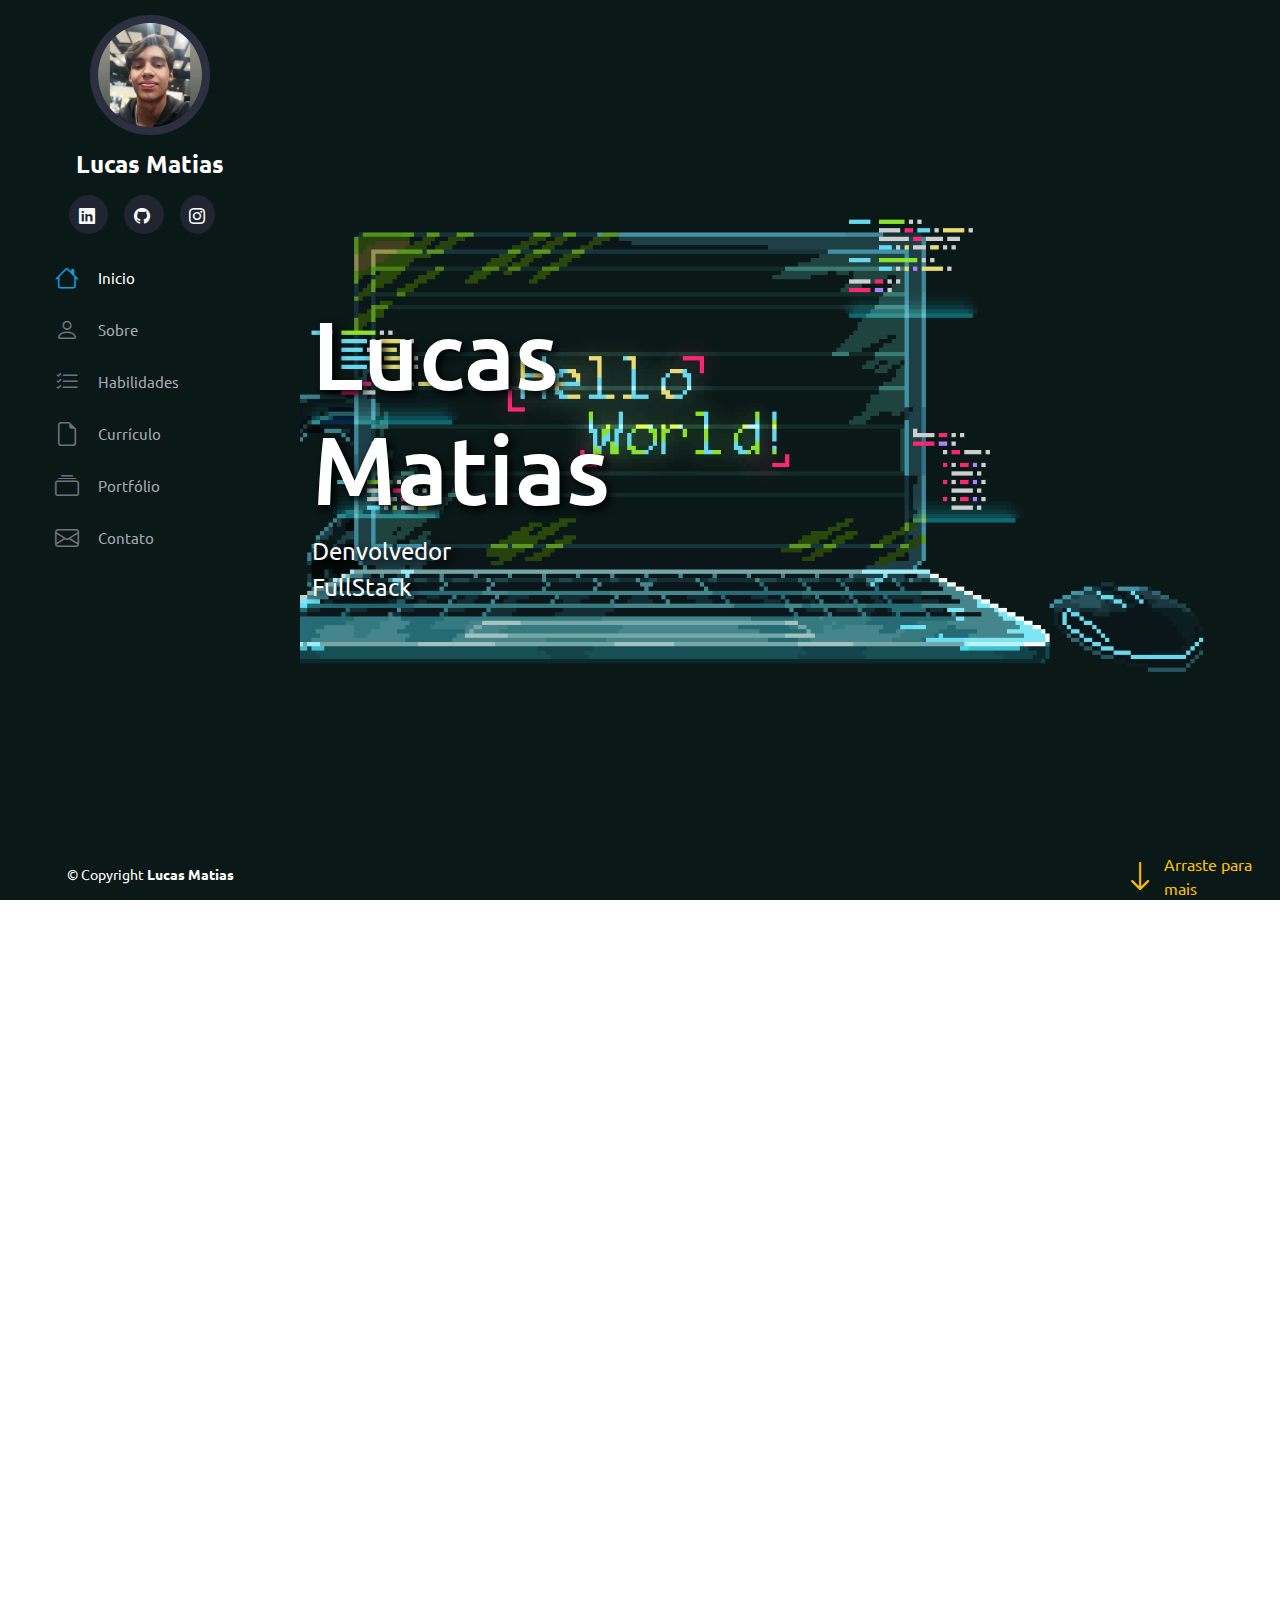
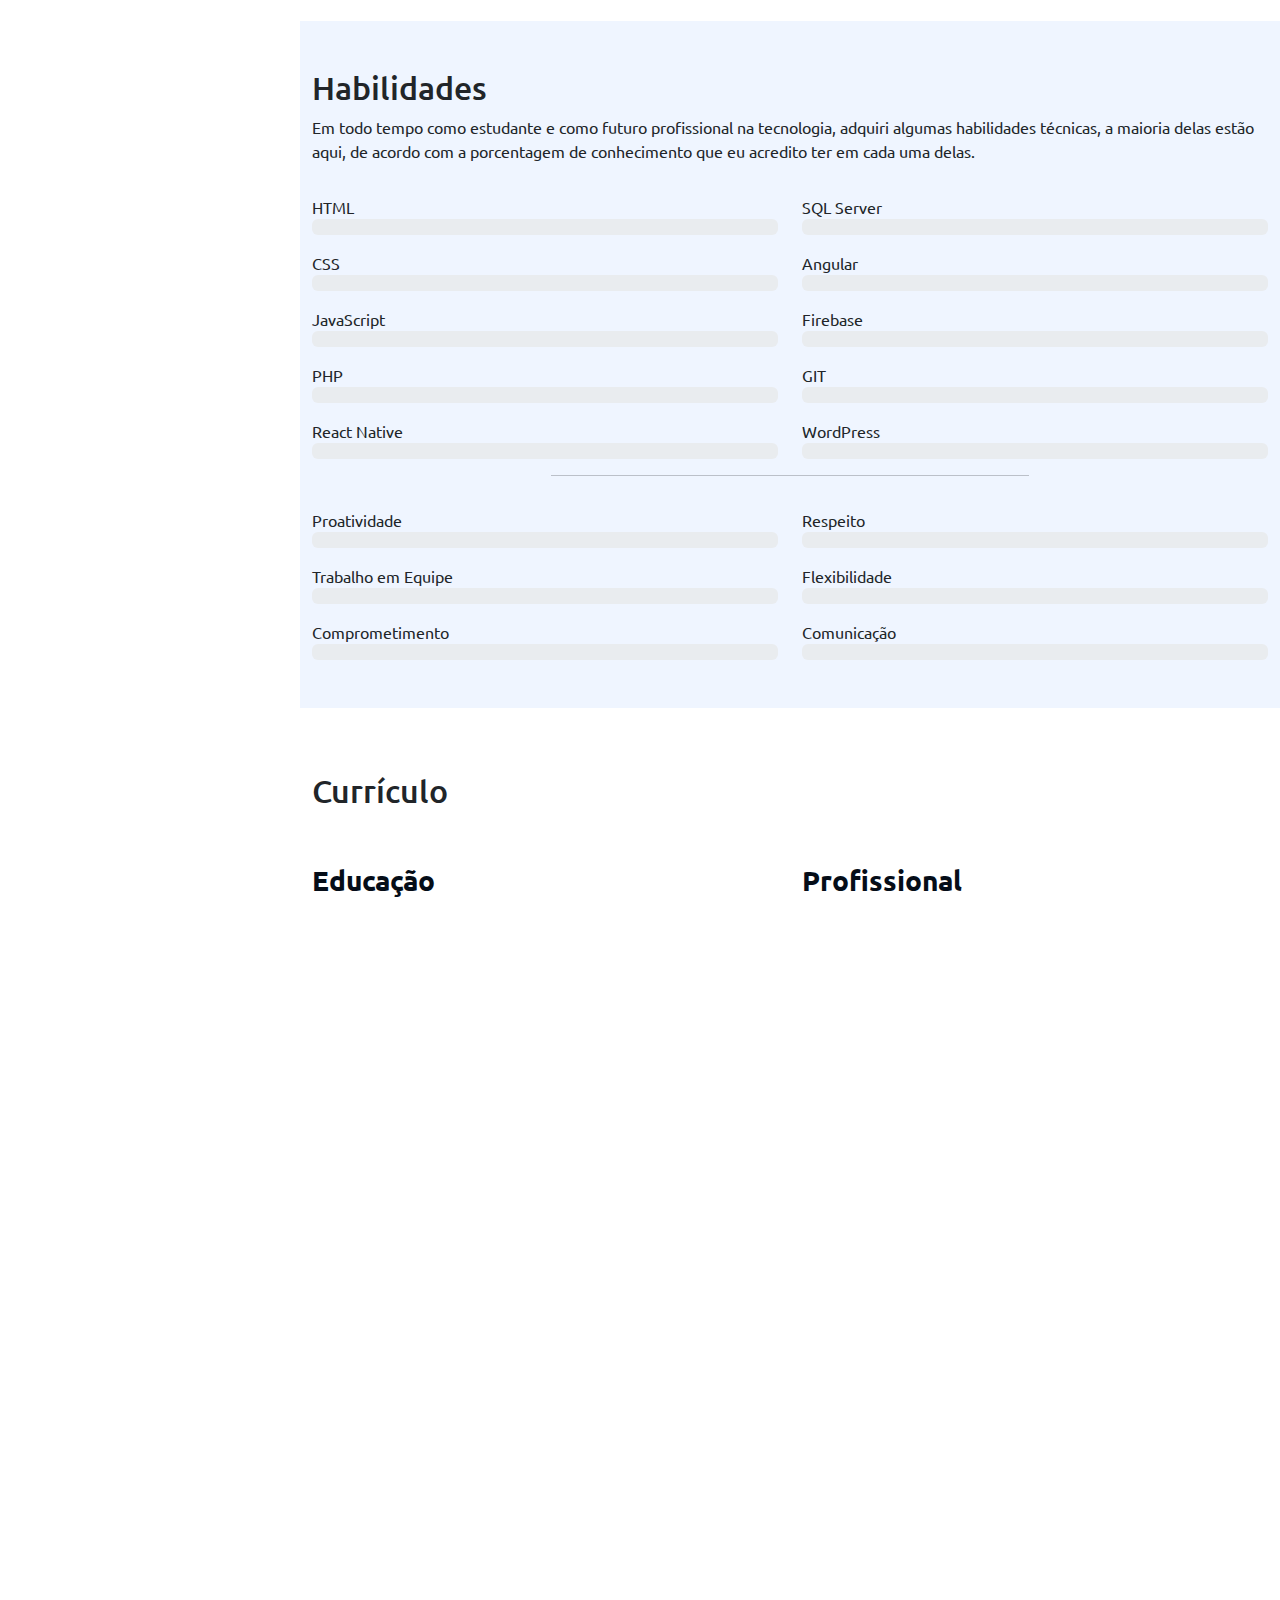
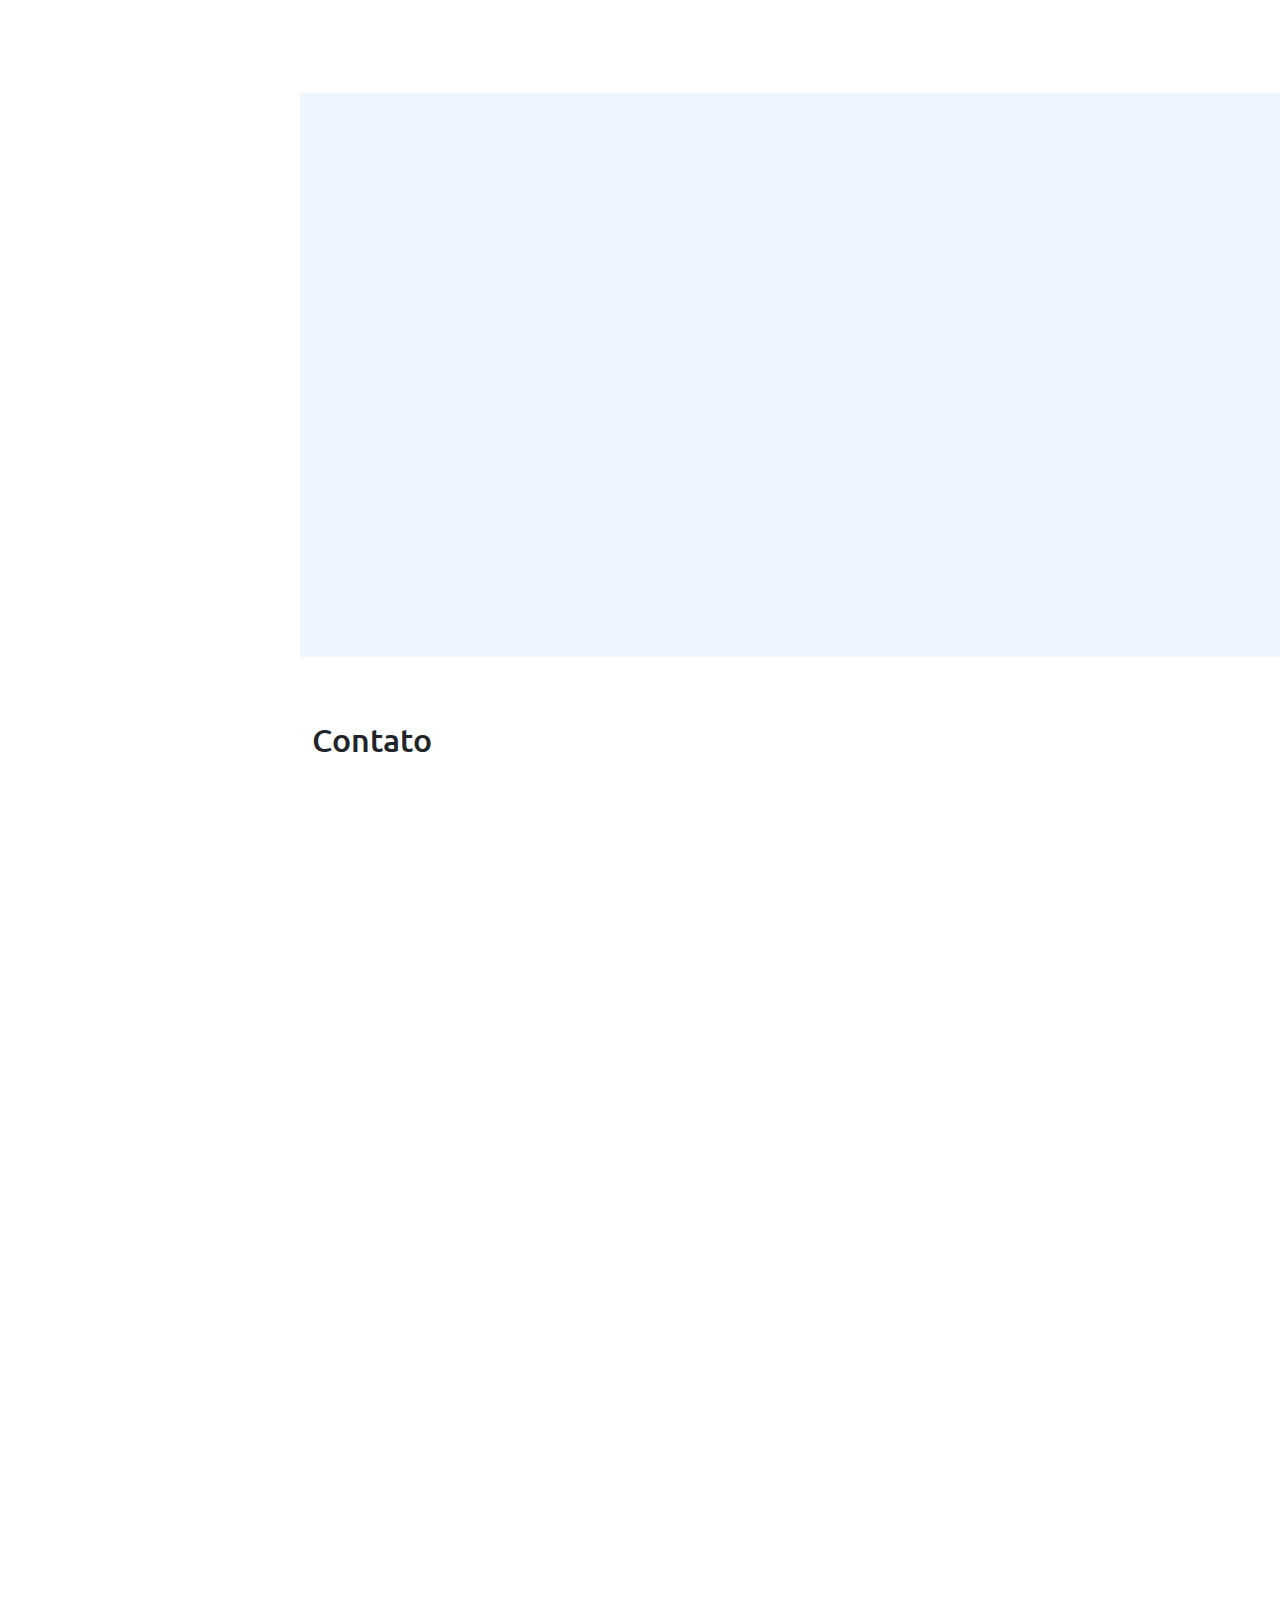
<file: index.html>
<!DOCTYPE html>
<html lang="pt-br">

<head>
    <meta charset="UTF-8">
    <meta http-equiv="X-UA-Compatible" content="IE=edge">
    <meta name="viewport" content="width=device-width, initial-scale=1.0">
    <link rel="stylesheet" href="../static/bootstrap/css/bootstrap.css">
    <link rel="stylesheet" href="../static/style.css">
    <link rel="icon" type="image/png" href="../static/img/Icon.png">
    <link rel="stylesheet" href="https://cdn.jsdelivr.net/npm/bootstrap-icons@1.10.3/font/bootstrap-icons.css">
    <title>Portfólio | Lucas Matias</title>
</head>

<body>

    <i class="bi bi-list menu-mobile"></i>

    <aside id="header">
        <section class="profile">
            <img src="../static/img/perfil.png" alt="Foto do Lucas">
            <h1> Lucas Matias </h1>
            <div class="social-links mt-4 text-center">
                <a target="_blank" href="https://www.linkedin.com/in/lucas-matias-da-silva-a723561b2/">
                    <i class="bi bi-linkedin"></i>
                </a>
                <a target="_blank" href="https://github.com/LucasMatiasSilva">
                    <i class="bi bi-github"></i>
                </a>
                <a target="_blank" href="https://www.instagram.com/lucas_matias077/">
                    <i class="bi bi-instagram"></i>
                </a>
            </div>
        </section>

        <nav id="navbar" class="nav-menu">
            <ul class="nav flex-column">
                <li class="nav-item">
                    <a class="nav-link active" aria-current="page" href="#inicio"><i class="bi bi-house"></i>Inicio</a>
                </li>
                <li class="nav-item">
                    <a class="nav-link" href="#sobre"><i class="bi bi-person"></i>Sobre</a>
                </li>
                <li class="nav-item">
                    <a class="nav-link" href="#habilidades"><i class="bi bi-list-check"></i>Habilidades</a>
                </li>
                <li class="nav-item">
                    <a class="nav-link" href="#curriculo"><i class="bi bi-file-earmark"></i>Currículo</a>
                </li>
                <li class="nav-item">
                    <a class="nav-link" href="#portfolio"><i class="bi bi-collection"></i>Portfólio</a>
                </li>
                <li class="nav-item">
                    <a class="nav-link" href="#contato"><i class="bi bi-envelope"></i>Contato</a>
                </li>
        </nav>
    </aside>

    <main id="main">

        <section id="inicio" class="row m-0 p-0">
            <div class="col-md-5 d-flex justify-content-center align-items-center flex-column">
                <h2 class="text-white text-shadow"> Lucas Matias </h2>
                <span id="subtitle" class="text-light">Denvolvedor FullStack</span>
            </div>
            
            <div class="col-md-7 d-flex justify-content-end align-items-end">
                <div id="arraste" class="d-flex align-items-center">
                    <i class="bi bi-arrow-down text-warning pe-2 fs-2" aria-hidden="true"></i>
                    <a href="#sobre" class="text-warning">Arraste para mais</a>
                </div>
            </div>
        </section>

        <section class="container mt-5" id="sobre">
            <div class="row w-100">
                <div class="col-md-12" data-anime="down">
                    <h2 class="pt-3">Sobre</h2>
                    <p>
                        Sei no quanto a educação pode mudar realidades, isso porque tive a oportunidade de me formar no
                        curso técnico de desenvolvimento
                        de sistemas, e atualmente, curso análise em desenvolvimento de sistemas, e esse fator mudou minha
                        mente por completo. A partir disso fui me aprimorando a cada dia, estudando e trabalhando para
                        ser o melhor de mim,
                        hoje estou a procura de uma oportunidade no mercado de trabalho na área de desenvolvimento, me
                        apaixonei pela tecnologia
                        e por tudo que ela pode me proporcionar. Linguagens, criação de sites, desenvolver para web e
                        mobile, isso é o que faço,
                        a minha vocação!.
                    </p>
                </div>
            </div>
            <div class="row mt-4">
                <div class="col-md-4">
                    <img class="img-fluid shadow" src="../static/img/perfil2.jpg" alt="Foto do Lucas" data-anime="left">
                </div>

                <div class="col-md-8" data-anime="right">
                    <h3>Desenvolvedor FullStack</h3>
                    <p>
                        Atulmente estou estudando tecnologias como Angular, React Native, porém já tenho conhecimentos
                        com
                        HTML, CSS, JavaScript, Php e MySQL
                    </p>

                    <div class="row mt-3 mb-3">
                        <div class="col-md-6 fs-5">
                            <ul class="list-group list-group-flush">
                                <li class="list-group-item">
                                    Niver: <span class="fw-lighter"> 10 de Setembro de 2004 </span>
                                </li>
                                <li class="list-group-item">
                                    Idade: <span class="fw-lighter"> 18 anos </span>
                                </li>
                                <li class="list-group-item">
                                    Cidade: <span class="fw-lighter"> Votorantim </span>
                                </li>
                                <li class="list-group-item">
                                    Estado: <span class="fw-lighter"> São Paulo </span>
                                </li>
                            </ul>
                        </div>
                        <div class="col-md-6 fs-5">
                            <ul class="list-group list-group-flush">
                                <li class="list-group-item">
                                    Hobby: <span class="fw-lighter"> Futebol </span>
                                </li>
                                <li class="list-group-item">
                                    Site: <a target="_blank" href=""
                                        class="fw-lighter text-decoration-none link-dark">links.lucasmatias</a>
                                </li>
                                <li class="list-group-item">
                                    Trabalho: <span class="fw-lighter"> Desenvolvedor </span>
                                </li>
                                <li class="list-group-item">
                                    Experiência: <span class="fw-lighter"> 3 anos </span>
                                </li>
                            </ul>
                        </div>
                    </div>

                    <p>
                        Além de desenvolver, também estudo junto de amigos e colegas, criando projetos simples e
                        dinâmicos, ajudando também
                        na evolução de cada um e na minha evolução.
                    </p>
                </div>
            </div>
        </section>

        <section class="mt-5 section-bg" id="habilidades">

            <div class="container pb-5">
                <h2 class="pt-5">Habilidades</h2>
                <p>
                    Em todo tempo como estudante e como futuro profissional na tecnologia, adquiri algumas habilidades
                    técnicas,
                    a maioria delas estão aqui, de acordo com a porcentagem de conhecimento que eu acredito ter em cada
                    uma delas.
                </p>

                <div class="row">
                    <div class="col-md-6">
                        <p class="mt-3 mb-0">HTML</p>
                        <div class="progress" role="progressbar" aria-label="Example with label" aria-valuenow="25"
                            aria-valuemin="0" aria-valuemax="100">
                            <div class="progress-bar" style="width: 90%" data-anime="left">90%</div>
                        </div>
                        <p class="mt-3 mb-0">CSS</p>
                        <div class="progress" role="progressbar" aria-label="Example with label" aria-valuenow="25"
                            aria-valuemin="0" aria-valuemax="100">
                            <div class="progress-bar" style="width: 75%" data-anime="left">75%</div>
                        </div>
                        <p class="mt-3 mb-0">JavaScript</p>
                        <div class="progress" role="progressbar" aria-label="Example with label" aria-valuenow="25"
                            aria-valuemin="0" aria-valuemax="100">
                            <div class="progress-bar" style="width: 65%" data-anime="left">65%</div>
                        </div>
                        <p class="mt-3 mb-0">PHP</p>
                        <div class="progress" role="progressbar" aria-label="Example with label" aria-valuenow="25"
                            aria-valuemin="0" aria-valuemax="100">
                            <div class="progress-bar" style="width: 60%" data-anime="left">60%</div>
                        </div>
                        <p class="mt-3 mb-0">React Native</p>
                        <div class="progress" role="progressbar" aria-label="Example with label" aria-valuenow="25"
                            aria-valuemin="0" aria-valuemax="100">
                            <div class="progress-bar" style="width: 50%" data-anime="left">50%</div>
                        </div>
                    </div>
                    <div class="col-md-6">
                        <p class="mt-3 mb-0">SQL Server</p>
                        <div class="progress" role="progressbar" aria-label="Example with label" aria-valuenow="25"
                            aria-valuemin="0" aria-valuemax="100">
                            <div class="progress-bar" style="width: 45%" data-anime="left">45%</div>
                        </div>
                        <p class="mt-3 mb-0">Angular</p>
                        <div class="progress" role="progressbar" aria-label="Example with label" aria-valuenow="25"
                            aria-valuemin="0" aria-valuemax="100">
                            <div class="progress-bar" style="width: 40%" data-anime="left">35%</div>
                        </div>
                        <p class="mt-3 mb-0">Firebase</p>
                        <div class="progress" role="progressbar" aria-label="Example with label" aria-valuenow="25"
                            aria-valuemin="0" aria-valuemax="100">
                            <div class="progress-bar" style="width: 60%" data-anime="left">60%</div>
                        </div>
                        <p class="mt-3 mb-0">GIT</p>
                        <div class="progress" role="progressbar" aria-label="Example with label" aria-valuenow="25"
                            aria-valuemin="0" aria-valuemax="100">
                            <div class="progress-bar" style="width: 80%" data-anime="left">80%</div>
                        </div>
                        <p class="mt-3 mb-0">WordPress</p>
                        <div class="progress" role="progressbar" aria-label="Example with label" aria-valuenow="25"
                            aria-valuemin="0" aria-valuemax="100">
                            <div class="progress-bar" style="width: 85%" data-anime="left">85%</div>
                        </div>
                    </div>
                </div>

                <hr class="w-50 me-auto ms-auto">

                <div class="row">
                    <div class="col-md-6">
                        <p class="mt-3 mb-0">Proatividade</p>
                        <div class="progress" role="progressbar" aria-label="Example with label" aria-valuenow="25"
                            aria-valuemin="0" aria-valuemax="100">
                            <div class="progress-bar" style="width: 100%" data-anime="left">100%</div>
                        </div>
                        <p class="mt-3 mb-0">Trabalho em Equipe</p>
                        <div class="progress" role="progressbar" aria-label="Example with label" aria-valuenow="25"
                            aria-valuemin="0" aria-valuemax="100">
                            <div class="progress-bar" style="width: 100%" data-anime="left">100%</div>
                        </div>
                        <p class="mt-3 mb-0">Comprometimento</p>
                        <div class="progress" role="progressbar" aria-label="Example with label" aria-valuenow="25"
                            aria-valuemin="0" aria-valuemax="100">
                            <div class="progress-bar" style="width: 100%" data-anime="left">100%</div>
                        </div>
                    </div>
                    <div class="col-md-6">
                        <p class="mt-3 mb-0">Respeito</p>
                        <div class="progress" role="progressbar" aria-label="Example with label" aria-valuenow="25"
                            aria-valuemin="0" aria-valuemax="100">
                            <div class="progress-bar" style="width: 100%" data-anime="left">100%</div>
                        </div>
                        <p class="mt-3 mb-0">Flexibilidade</p>
                        <div class="progress" role="progressbar" aria-label="Example with label" aria-valuenow="25"
                            aria-valuemin="0" aria-valuemax="100">
                            <div class="progress-bar" style="width: 80%" data-anime="left">80%</div>
                        </div>
                        <p class="mt-3 mb-0">Comunicação</p>
                        <div class="progress" role="progressbar" aria-label="Example with label" aria-valuenow="25"
                            aria-valuemin="0" aria-valuemax="100">
                            <div class="progress-bar" style="width: 90%" data-anime="left">90%</div>
                        </div>
                    </div>
                </div>
            </div>
        </section>

        <section class="mt-5 cv" id="curriculo">

            <div class="container pb-5">
                <h2 class="pt-3 pb-4">Currículo</h2>

                <div class="row">
                    <div class="col-md-6">
                        <h3 class="cv-title">Educação</h3>

                        <div class="cv-item" data-anime="up">
                            <h4>Tecnólogo Análise em Desenvolvimento de Sistemas</h4>
                            <h5>2023 - atual</h5>
                            <p><em>Faculdade Anhanguera</em></p>
                            <p>
                                Graduação voltada a área de desenvolvimento com foco em análise de sistemas e
                                criação de softwares.
                            </p>
                        </div>
                        <div class="cv-item" data-anime="up">
                            <h4>Técnico em Desenvolvimento de Sistemas</h4>
                            <h5>2020-2022</h5>
                            <p><em>ETEC - Escola Técnica Estadual de São Paulo</em></p>
                            <p>
                                Técnico voltado a programação de computadores e introdução a sistemas.
                            </p>
                        </div>
                    </div>
                    <div class="col-md-6">
                        <h3 class="cv-title">Profissional</h3>

                        <div class="cv-item" data-anime="up">
                            <h4>Suporte Técnico</h4>
                            <h5>Atual</h5>
                            <p><em>Série-Q Informática e Automação</em></p>
                            <p>
                                Atendimento de usuários, criação e organização de documentações, 
                                atendimentos de chamados e serviços de infraestrutura, voltados para software 
                                e hardware da empresa.
                            </p>
                        </div>
                        <div class="cv-item" data-anime="up">
                            <h4>Desenvolvedor React Native</h4>
                            <h5>2022</h5>
                            <p><em>Trabalho de Conclusão de Curso - TCC</em></p>
                            <p>
                                Criação de aplicativo para gerenciar comedouro automático para animais de estimação,
                                utilizando banco de dados Firebase Firestore, para conexão com arduino,
                                responsável pela liberação da ração através de um mecânismo.
                            </p>
                        </div>
                        <div class="cv-item" data-anime="up">
                            <h4>Desenvolvedor Web</h4>
                            <h5>2021</h5>
                            <p><em>Website Futenados</em></p>
                            <p>
                                Criação de website responsivo utilizando WordPress, HTML e CSS, indicando as melhores
                                chuteiras para atletas de futebol.
                            </p>
                        </div>
                    </div>
                </div>
            </div>

        </section>

        <section class="section-bg mt-5" id="portfolio">
            <div class="container pb-5 pt-5" data-anime="left">
                <h2 class="pb-4">Portfólio</h2>

                <div id="carouselPorftolio" class="carousel carousel-dark slide">
                    <div class="carousel-indicators">
                        <button type="button" data-bs-target="#carouselPorftolio" data-bs-slide-to="0" class="active"
                            aria-current="true" aria-label="Slide 1"></button>
                        <button type="button" data-bs-target="#carouselPorftolio" data-bs-slide-to="1"
                            aria-label="Slide 2"></button>
                    </div>
                    <div class="carousel-inner">
                        <div class="carousel-item active" data-bs-interval="10000">

                            <div class="row row-cols-1 row-cols-md-3 g-4">
                                <div class="col">
                                    <div class="card">
                                        <img src="../static/img/pokemon-unite.jpg" class="card-img-top"
                                            alt="Layout HTML CSS">
                                        <div class="card-body">
                                            <h5 class="card-title">Pokemon-Unite</h5>
                                            <p class="card-text">
                                                Um projeto criado em HTML CSS e JavaScript para rotas API, usando
                                                responsividade e estilização,
                                                baseado em um jogo de cartas do anime Pokemón.
                                            </p>
                                            <div class="d-flex justify-content-center">
                                                <a id="link" target="_blank"
                                                    href="https://github.com/LucasMatiasSilva/Pokemon-Unite">
                                                    <i class="bi bi-github"></i>
                                                </a>
                                                <a target="_blank"
                                                    href="https://pokemonunitelucasmatias.netlify.app/">
                                                    <i class="bi bi-link-45deg"></i>
                                                </a>
                                            </div>
                                        </div>
                                    </div>
                                </div>
                                <div class="col">
                                    <div class="card">
                                        <img src="../static/img/Futenados.png" class="card-img-top"
                                            alt="Layout HTML CSS">
                                        <div class="card-body">
                                            <h5 class="card-title">Futenados</h5>
                                            <p class="card-text">
                                                Projeto criado em WordPress HTML e CSS para amantes de futebol que
                                                buscam as melhores chuteiras.
                                            </p>
                                            <div class="d-flex justify-content-center">
                                                <a target="_blank" href="https://pw3webhost.000webhostapp.com/">
                                                    <i class="bi bi-link-45deg"></i>
                                                </a>
                                            </div>
                                        </div>
                                    </div>
                                </div>
                                <div class="col">
                                    <div class="card">
                                        <img src="../static/img/MyPet.png" class="card-img-top" alt="Layout HTML CSS">
                                        <div class="card-body">
                                            <h5 class="card-title">MyPet</h5>
                                            <p class="card-text">
                                                Projeto FullStack feito em React Native, e Firestore Firebase para
                                                cadastrar horários.
                                            </p>
                                            <div class="d-flex justify-content-center">
                                                <a target="_blank" href="https://github.com/LucasMatiasSilva/My-Pet">
                                                    <i class="bi bi-github"></i>
                                                </a>
                                            </div>
                                        </div>
                                    </div>
                                </div>
                            </div>

                        </div>
                        <div class="carousel-item" data-bs-interval="2000">
                            <div class="row row-cols-1 row-cols-md-3 g-4">
                                <div class="col">
                                    <div class="card">
                                        <img src="../static/img/form.png" class="card-img-top" alt="Layout HTML CSS">
                                        <div class="card-body">
                                            <h5 class="card-title">Formulário de Cadastro</h5>
                                            <p class="card-text">
                                                Um projeto em PHP e MySQL para cadastrar dados e salvar em um banco de
                                                dados.
                                            </p>
                                            <div class="d-flex justify-content-center">
                                                <a target="_blank"
                                                    href="https://github.com/LucasMatiasSilva/Form-Cadastro">
                                                    <i class="bi bi-github"></i>
                                                </a>
                                            </div>
                                        </div>
                                    </div>
                                </div>
                                <div class="col">
                                    <div class="card">
                                        <img src="../static/img/tarefas.png" class="card-img-top" alt="Layout HTML CSS">
                                        <div class="card-body">
                                            <h5 class="card-title">Minhas Tarefas</h5>
                                            <p class="card-text">
                                                Projeto criado em PHP para o usuário adicionar e excluir tarefas
                                                cotidianas.
                                            </p>
                                            <div class="d-flex justify-content-center">
                                                <a target="_blank"
                                                    href="https://github.com/LucasMatiasSilva/Minhas-Tarefas">
                                                    <i class="bi bi-github"></i>
                                                </a>
                                            </div>
                                        </div>
                                    </div>
                                </div>
                            </div>
                        </div>
                    </div>
                    <button class="carousel-control-prev" type="button" data-bs-target="#carouselPorftolio"
                        data-bs-slide="prev">
                        <span class="carousel-control-prev-icon" aria-hidden="true"></span>
                        <span class="visually-hidden">Previous</span>
                    </button>
                    <button class="carousel-control-next" type="button" data-bs-target="#carouselPorftolio"
                        data-bs-slide="next">
                        <span class="carousel-control-next-icon" aria-hidden="true"></span>
                        <span class="visually-hidden">Next</span>
                    </button>
                </div>
            </div>
        </section>

        <section class="pt-5 pb-5" id="contato">
            <div class="container mb-5">
                <h2 class="pt-3 pb-3"> Contato </h2>

                <div class="row">
                    <div data-anime="up">
                        <div class="card p-5 shadow border-0 section-bg">
                            <div class="endereco">
                                <div class="row">
                                    <div class="col-md-6">
                                        <h4><i class="bi bi-geo-alt"></i> Localização: </h4>
                                        <p> Votorantim, SP </p>
                                    </div>
                                    <div class="col-md-6">
                                        <h4><i class="bi bi-envelope"></i> Email: </h4>
                                    <p><a href="mailto:lucasmatiassilva101@gmail.com"> lucasmatiassilva101@gmail.com </a></p>
                                    </div>
                                </div>
                                <iframe
                                    src="https://www.google.com/maps/embed?pb=!1m18!1m12!1m3!1d914.4186482295338!2d-47.49287987079254!3d-23.544203569582425!2m3!1f0!2f0!3f0!3m2!1i1024!2i768!4f13.1!3m3!1m2!1s0x94c58bb202ec7c53%3A0xb38979871dd83667!2sRua%20MMDC%20-%20Jardim%20Tatiana%2C%20Votorantim%20-%20SP%2C%2018119-225!5e0!3m2!1spt-BR!2sbr!4v1676301519784!5m2!1spt-BR!2sbr"
                                    width="400" height="300" style="border:0;" allowfullscreen="" loading="lazy" class="w-100 mt-3"
                                    referrerpolicy="no-referrer-when-downgrade">
                                </iframe>
                            </div>
                        </div>
                    </div>
                </div>
            </div>
        </section>
    </main>

    <footer id="footer">
        <div class="container">
            <div class="text-center">
                &copy; Copyright <strong>Lucas Matias</strong>
            </div>
        </div>
    </footer>
    <script src="../static/bootstrap/js/bootstrap.bundle.min.js"></script>
    <script src="../static/script.js"></script>
</body>

</html>
</file>
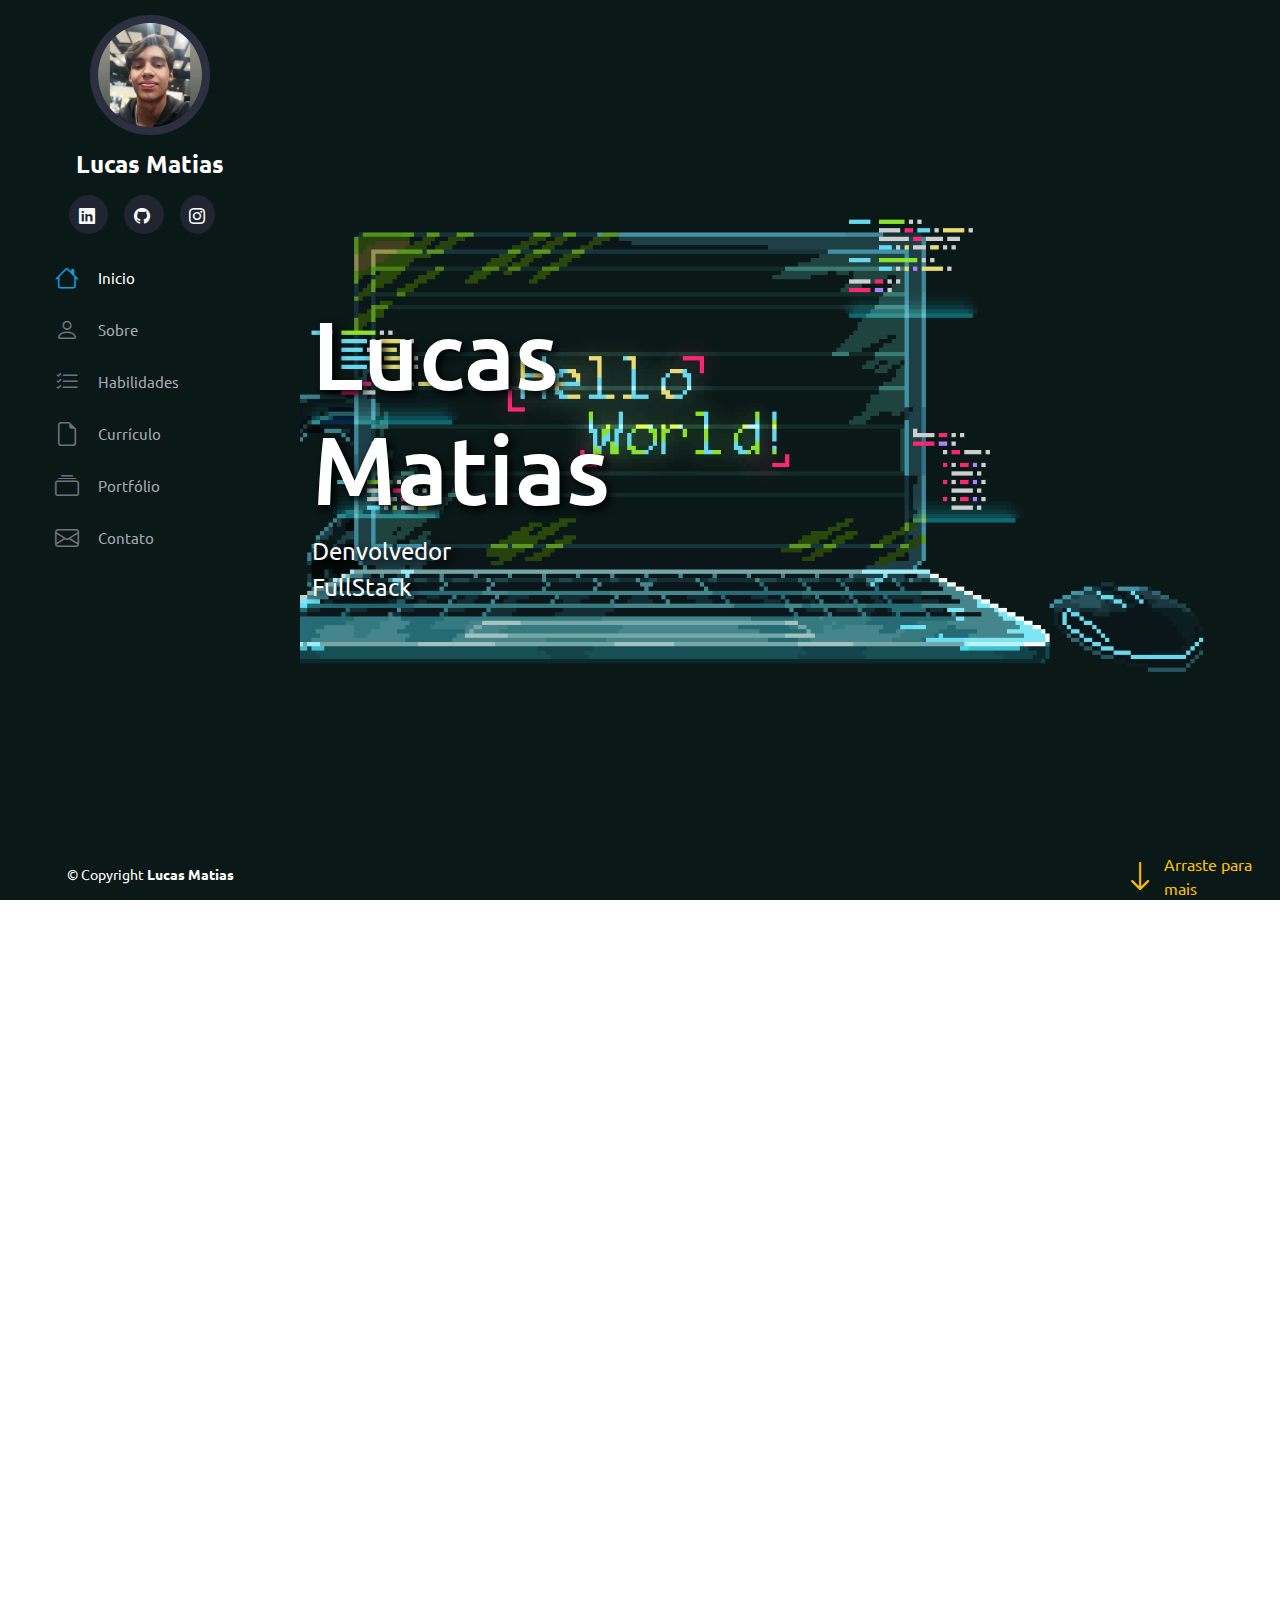
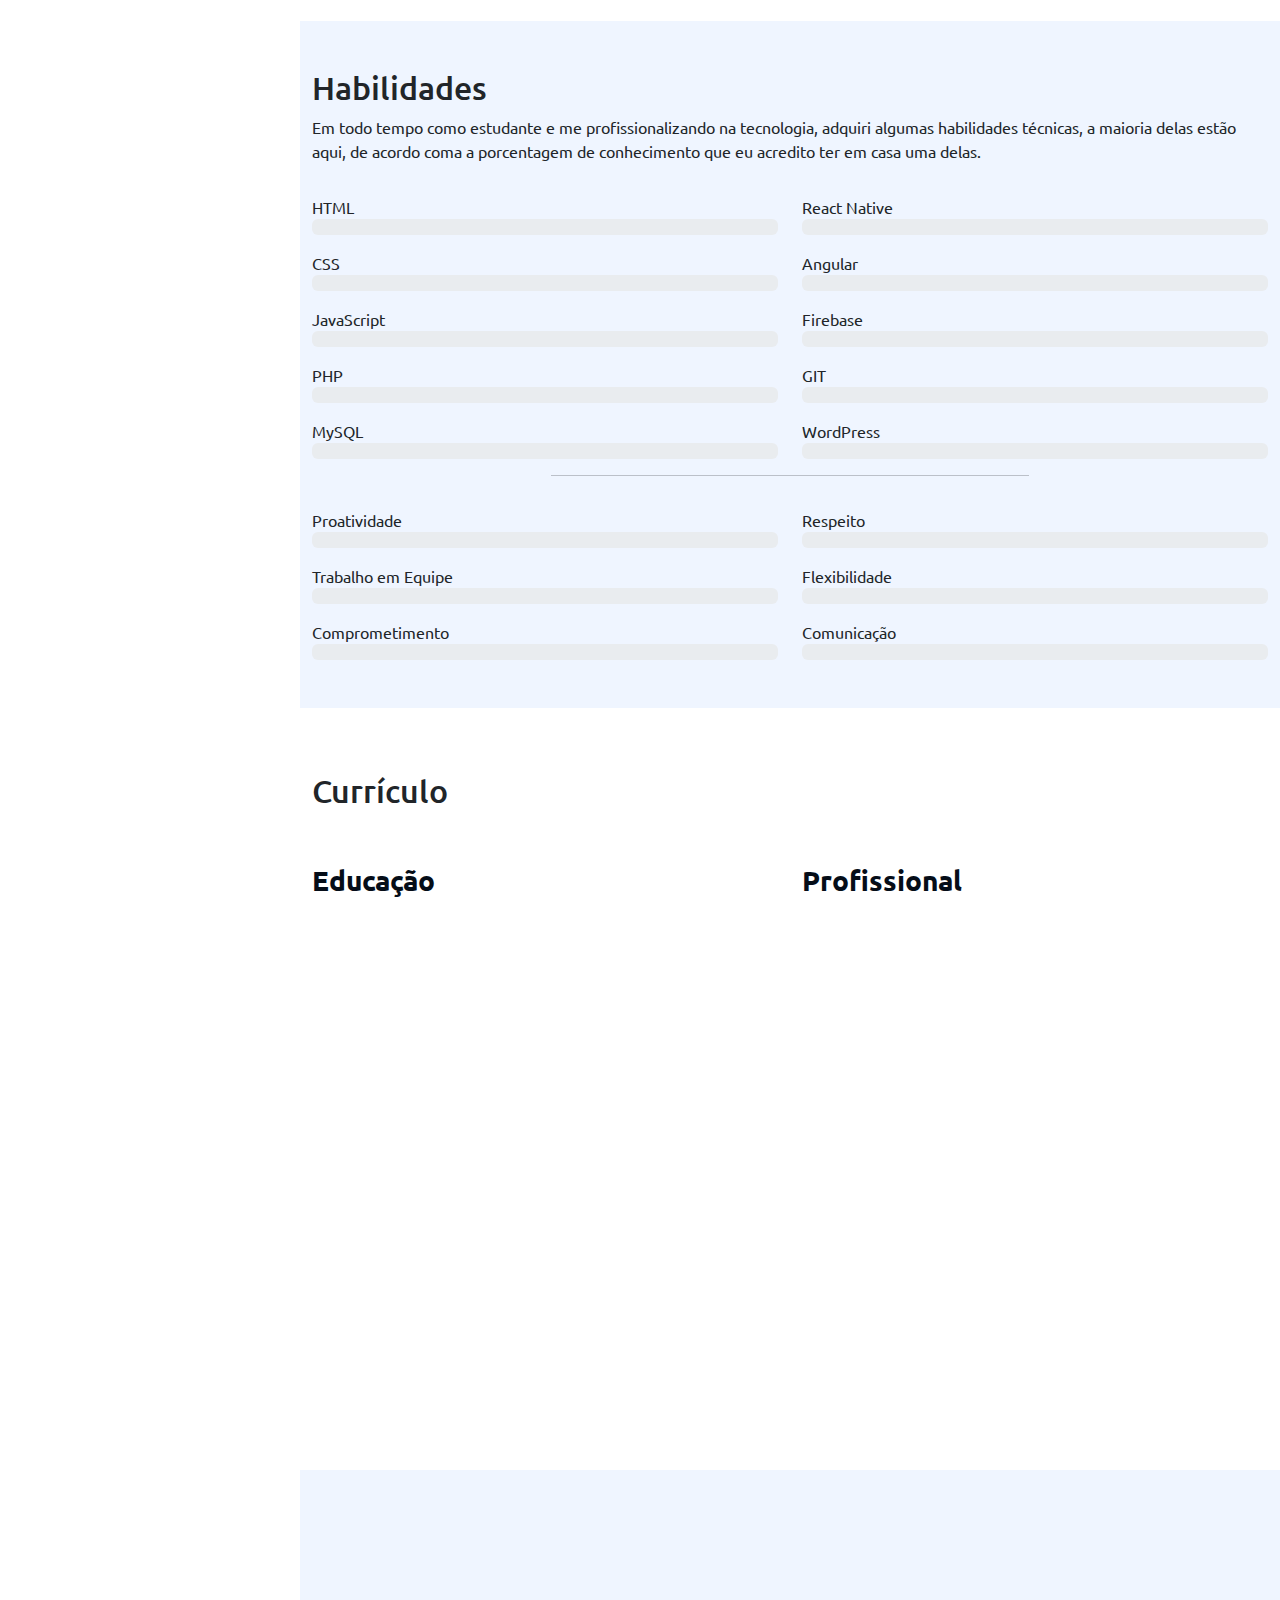
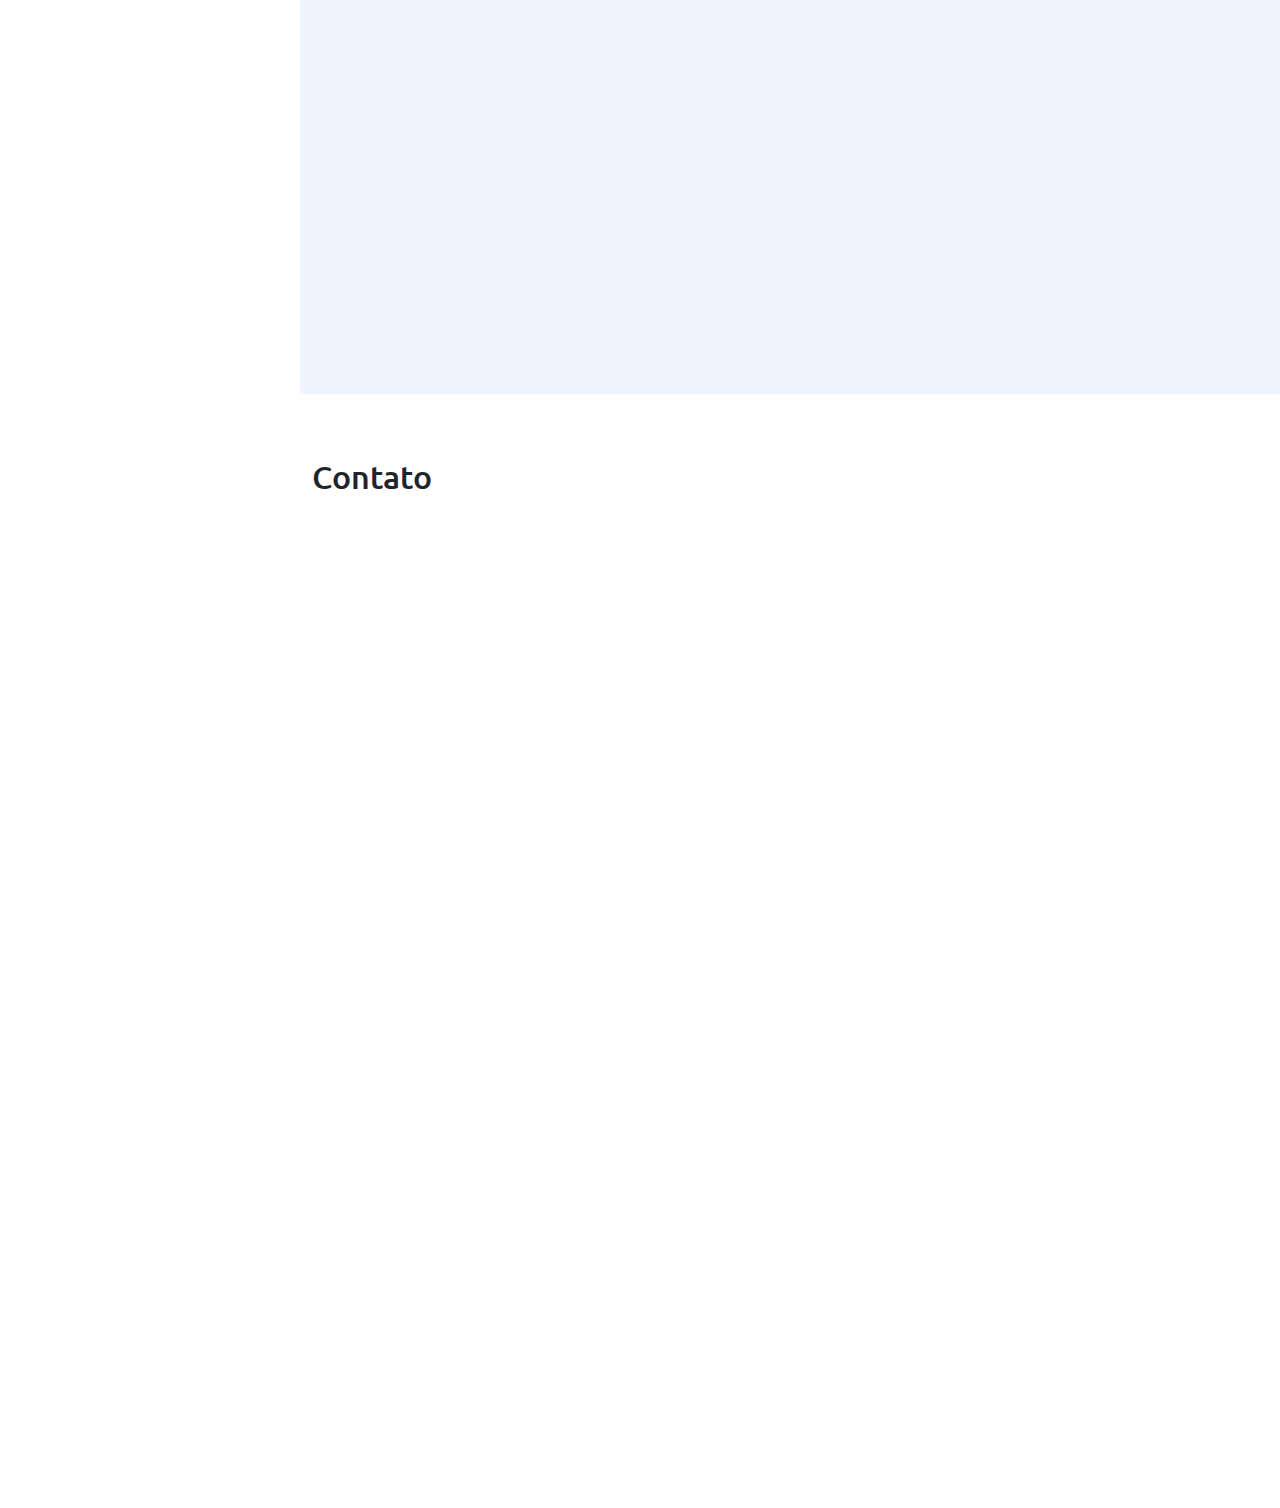
<file: templates/index.html>
<!DOCTYPE html>
<html lang="pt-br">

<head>
    <meta charset="UTF-8">
    <meta http-equiv="X-UA-Compatible" content="IE=edge">
    <meta name="viewport" content="width=device-width, initial-scale=1.0">
    <link rel="stylesheet" href="../static/bootstrap/css/bootstrap.css">
    <link rel="stylesheet" href="../static/style.css">
    <link rel="icon" type="image/png" href="../static/img/Icon.png">
    <link rel="stylesheet" href="https://cdn.jsdelivr.net/npm/bootstrap-icons@1.10.3/font/bootstrap-icons.css">
    <title>Portfólio | Lucas Matias</title>
</head>

<body>

    <i class="bi bi-list menu-mobile"></i>

    <aside id="header">
        <section class="profile">
            <img src="../static/img/perfil.png" alt="Foto do Lucas">
            <h1> Lucas Matias </h1>
            <div class="social-links mt-4 text-center">
                <a target="_blank" href="https://www.linkedin.com/in/lucas-matias-da-silva-a723561b2/">
                    <i class="bi bi-linkedin"></i>
                </a>
                <a target="_blank" href="https://github.com/LucasMatiasSilva">
                    <i class="bi bi-github"></i>
                </a>
                <a target="_blank" href="https://www.instagram.com/lucas_matias077/">
                    <i class="bi bi-instagram"></i>
                </a>
            </div>
        </section>

        <nav id="navbar" class="nav-menu">
            <ul class="nav flex-column">
                <li class="nav-item">
                    <a class="nav-link active" aria-current="page" href="#inicio"><i class="bi bi-house"></i>Inicio</a>
                </li>
                <li class="nav-item">
                    <a class="nav-link" href="#sobre"><i class="bi bi-person"></i>Sobre</a>
                </li>
                <li class="nav-item">
                    <a class="nav-link" href="#habilidades"><i class="bi bi-list-check"></i>Habilidades</a>
                </li>
                <li class="nav-item">
                    <a class="nav-link" href="#curriculo"><i class="bi bi-file-earmark"></i>Currículo</a>
                </li>
                <li class="nav-item">
                    <a class="nav-link" href="#portfolio"><i class="bi bi-collection"></i>Portfólio</a>
                </li>
                <li class="nav-item">
                    <a class="nav-link" href="#contato"><i class="bi bi-envelope"></i>Contato</a>
                </li>
        </nav>
    </aside>

    <main id="main">

        <section id="inicio" class="row m-0 p-0">
            <div class="col-md-5 d-flex justify-content-center align-items-center flex-column">
                <h2 class="text-white text-shadow"> Lucas Matias </h2>
                <span id="subtitle" class="text-light">Denvolvedor FullStack</span>
            </div>

            <div class="col-md-7 d-flex justify-content-end align-items-end">
                <div id="arraste" class="d-flex align-items-center">
                    <i class="bi bi-arrow-down text-warning pe-2 fs-2" aria-hidden="true"></i>
                    <a href="#sobre" class="text-warning">Arraste para mais</a>
                </div>
            </div>
        </section>

        <section class="container mt-5" id="sobre">
            <div class="row w-100">
                <div class="col-md-12" data-anime="down">
                    <h2 class="pt-3">Sobre</h2>
                    <p>
                        Sei no quanto a educação pode mudar realidades, isso porque tive a oportunidade de me formar no
                        curso técnico de desenvolvimento
                        de sistemas, e atualmente, curso análise em desenvolvimento de sistemas, e esse fator mudo minha
                        mente por completo. A partir disso fui me aprimorando a cada dia, estudando e trabalhando para
                        ser o melhor de mim,
                        hoje estou a procura de uma oportunidade no mercado de trabalho na área de desenvolvimento, me
                        apaixonei pela tecnologia
                        e por tudo que ela pode me proporcionar. Linguagens, criação de sites, desenvolver para web e
                        mobile, isso é o que faço,
                        a minha vocação!.
                    </p>
                </div>
            </div>
            <div class="row mt-4">
                <div class="col-md-4">
                    <img class="img-fluid shadow" src="../static/img/perfil.png" alt="Foto do Lucas" data-anime="left">
                </div>

                <div class="col-md-8" data-anime="right">
                    <h3>Desenvolvedor FullStack</h3>
                    <p>
                        Atulmente estou estudando tecnologias como Angular, React Native, porém já tenho conhecimentos
                        com
                        HTML, CSS, JavaScript, Php e MySQL
                    </p>

                    <div class="row mt-3 mb-3">
                        <div class="col-md-6 fs-5">
                            <ul class="list-group list-group-flush">
                                <li class="list-group-item">
                                    Niver: <span class="fw-lighter"> 10 de Setembro de 2004 </span>
                                </li>
                                <li class="list-group-item">
                                    Idade: <span class="fw-lighter"> 18 anos </span>
                                </li>
                                <li class="list-group-item">
                                    Cidade: <span class="fw-lighter"> Votorantim </span>
                                </li>
                                <li class="list-group-item">
                                    Estado: <span class="fw-lighter"> São Paulo </span>
                                </li>
                            </ul>
                        </div>
                        <div class="col-md-6 fs-5">
                            <ul class="list-group list-group-flush">
                                <li class="list-group-item">
                                    Hobby: <span class="fw-lighter"> Futebol </span>
                                </li>
                                <li class="list-group-item">
                                    Site: <a target="_blank" href=""
                                        class="fw-lighter text-decoration-none link-dark">links.lucasmatias</a>
                                </li>
                                <li class="list-group-item">
                                    Trabalho: <span class="fw-lighter"> Desenvolvedor </span>
                                </li>
                                <li class="list-group-item">
                                    Experiência: <span class="fw-lighter"> 3 anos </span>
                                </li>
                            </ul>
                        </div>
                    </div>

                    <p>
                        Além de desenvolver, também estudo junto de amigos e colegas, criando projetos simples e
                        dinâmicos, ajudando também
                        na evolução de cada um e na minha evolução.
                    </p>
                </div>
            </div>
        </section>

        <section class="mt-5 section-bg" id="habilidades">

            <div class="container pb-5">
                <h2 class="pt-5">Habilidades</h2>
                <p>
                    Em todo tempo como estudante e me profissionalizando na tecnologia, adquiri algumas habilidades
                    técnicas,
                    a maioria delas estão aqui, de acordo coma a porcentagem de conhecimento que eu acredito ter em casa
                    uma delas.
                </p>

                <div class="row">
                    <div class="col-md-6">
                        <p class="mt-3 mb-0">HTML</p>
                        <div class="progress" role="progressbar" aria-label="Example with label" aria-valuenow="25"
                            aria-valuemin="0" aria-valuemax="100">
                            <div class="progress-bar" style="width: 90%" data-anime="left">90%</div>
                        </div>
                        <p class="mt-3 mb-0">CSS</p>
                        <div class="progress" role="progressbar" aria-label="Example with label" aria-valuenow="25"
                            aria-valuemin="0" aria-valuemax="100">
                            <div class="progress-bar" style="width: 75%" data-anime="left">75%</div>
                        </div>
                        <p class="mt-3 mb-0">JavaScript</p>
                        <div class="progress" role="progressbar" aria-label="Example with label" aria-valuenow="25"
                            aria-valuemin="0" aria-valuemax="100">
                            <div class="progress-bar" style="width: 65%" data-anime="left">65%</div>
                        </div>
                        <p class="mt-3 mb-0">PHP</p>
                        <div class="progress" role="progressbar" aria-label="Example with label" aria-valuenow="25"
                            aria-valuemin="0" aria-valuemax="100">
                            <div class="progress-bar" style="width: 60%" data-anime="left">60%</div>
                        </div>
                        <p class="mt-3 mb-0">MySQL</p>
                        <div class="progress" role="progressbar" aria-label="Example with label" aria-valuenow="25"
                            aria-valuemin="0" aria-valuemax="100">
                            <div class="progress-bar" style="width: 50%" data-anime="left">50%</div>
                        </div>
                    </div>
                    <div class="col-md-6">
                        <p class="mt-3 mb-0">React Native</p>
                        <div class="progress" role="progressbar" aria-label="Example with label" aria-valuenow="25"
                            aria-valuemin="0" aria-valuemax="100">
                            <div class="progress-bar" style="width: 45%" data-anime="left">45%</div>
                        </div>
                        <p class="mt-3 mb-0">Angular</p>
                        <div class="progress" role="progressbar" aria-label="Example with label" aria-valuenow="25"
                            aria-valuemin="0" aria-valuemax="100">
                            <div class="progress-bar" style="width: 40%" data-anime="left">35%</div>
                        </div>
                        <p class="mt-3 mb-0">Firebase</p>
                        <div class="progress" role="progressbar" aria-label="Example with label" aria-valuenow="25"
                            aria-valuemin="0" aria-valuemax="100">
                            <div class="progress-bar" style="width: 60%" data-anime="left">60%</div>
                        </div>
                        <p class="mt-3 mb-0">GIT</p>
                        <div class="progress" role="progressbar" aria-label="Example with label" aria-valuenow="25"
                            aria-valuemin="0" aria-valuemax="100">
                            <div class="progress-bar" style="width: 80%" data-anime="left">80%</div>
                        </div>
                        <p class="mt-3 mb-0">WordPress</p>
                        <div class="progress" role="progressbar" aria-label="Example with label" aria-valuenow="25"
                            aria-valuemin="0" aria-valuemax="100">
                            <div class="progress-bar" style="width: 85%" data-anime="left">85%</div>
                        </div>
                    </div>
                </div>

                <hr class="w-50 me-auto ms-auto">

                <div class="row">
                    <div class="col-md-6">
                        <p class="mt-3 mb-0">Proatividade</p>
                        <div class="progress" role="progressbar" aria-label="Example with label" aria-valuenow="25"
                            aria-valuemin="0" aria-valuemax="100">
                            <div class="progress-bar" style="width: 95%" data-anime="left">95%</div>
                        </div>
                        <p class="mt-3 mb-0">Trabalho em Equipe</p>
                        <div class="progress" role="progressbar" aria-label="Example with label" aria-valuenow="25"
                            aria-valuemin="0" aria-valuemax="100">
                            <div class="progress-bar" style="width: 98%" data-anime="left">98%</div>
                        </div>
                        <p class="mt-3 mb-0">Comprometimento</p>
                        <div class="progress" role="progressbar" aria-label="Example with label" aria-valuenow="25"
                            aria-valuemin="0" aria-valuemax="100">
                            <div class="progress-bar" style="width: 95%" data-anime="left">95%</div>
                        </div>
                    </div>
                    <div class="col-md-6">
                        <p class="mt-3 mb-0">Respeito</p>
                        <div class="progress" role="progressbar" aria-label="Example with label" aria-valuenow="25"
                            aria-valuemin="0" aria-valuemax="100">
                            <div class="progress-bar" style="width: 100%" data-anime="left">100%</div>
                        </div>
                        <p class="mt-3 mb-0">Flexibilidade</p>
                        <div class="progress" role="progressbar" aria-label="Example with label" aria-valuenow="25"
                            aria-valuemin="0" aria-valuemax="100">
                            <div class="progress-bar" style="width: 80%" data-anime="left">80%</div>
                        </div>
                        <p class="mt-3 mb-0">Comunicação</p>
                        <div class="progress" role="progressbar" aria-label="Example with label" aria-valuenow="25"
                            aria-valuemin="0" aria-valuemax="100">
                            <div class="progress-bar" style="width: 90%" data-anime="left">90%</div>
                        </div>
                    </div>
                </div>
            </div>
        </section>

        <section class="mt-5 cv" id="curriculo">

            <div class="container pb-5">
                <h2 class="pt-3 pb-4">Currículo</h2>

                <div class="row">
                    <div class="col-md-6">
                        <h3 class="cv-title">Educação</h3>

                        <div class="cv-item" data-anime="up">
                            <h4>Tecnólogo Análise em Desenvolvimento de Sistemas</h4>
                            <h5>2023 - atual</h5>
                            <p><em>Faculdade Anhanguera</em></p>
                            <p>
                                Graduação voltada a área de desenvolvimento com foco em análise de sistemas e
                                criação de softwares.
                            </p>
                        </div>
                        <div class="cv-item" data-anime="up">
                            <h4>Técnico em Desenvolvimento de Sistemas</h4>
                            <h5>2020-2022</h5>
                            <p><em>ETEC - Escola Técnica Estadual de São Paulo</em></p>
                            <p>
                                Técnico voltado a programação de computadores e introdução a sistemas.
                            </p>
                        </div>
                    </div>
                    <div class="col-md-6">
                        <h3 class="cv-title">Profissional</h3>

                        <div class="cv-item" data-anime="up">
                            <h4>Desenvolvedor React Native</h4>
                            <h5>2022</h5>
                            <p><em>Trabalho de Conclusão de Curso - TCC</em></p>
                            <p>
                                Criação de aplicativo para gerenciar comedouro automático para animais de estimação,
                                utilizando banco de dados Firebase Firestore, para conexão com arduino,
                                responsável pela liberação da ração através de um mecânismo.
                            </p>
                        </div>
                        <div class="cv-item" data-anime="up">
                            <h4>Desenvolvedor Web</h4>
                            <h5>2021</h5>
                            <p><em>Website Futenados</em></p>
                            <p>
                                Criação de website responsivo utilizando WordPress, HTML e CSS, indicando as melhores
                                chuteiras para atletas de futebol.
                            </p>
                        </div>
                    </div>
                </div>
            </div>

        </section>

        <section class="section-bg mt-5" id="portfolio">
            <div class="container pb-5 pt-5" data-anime="left">
                <h2 class="pb-4">Portfólio</h2>

                <div id="carouselPorftolio" class="carousel carousel-dark slide">
                    <div class="carousel-indicators">
                        <button type="button" data-bs-target="#carouselPorftolio" data-bs-slide-to="0" class="active"
                            aria-current="true" aria-label="Slide 1"></button>
                        <button type="button" data-bs-target="#carouselPorftolio" data-bs-slide-to="1"
                            aria-label="Slide 2"></button>
                    </div>
                    <div class="carousel-inner">
                        <div class="carousel-item active" data-bs-interval="10000">

                            <div class="row row-cols-1 row-cols-md-3 g-4">
                                <div class="col">
                                    <div class="card">
                                        <img src="../static/img/pokemon-unite.jpg" class="card-img-top"
                                            alt="Layout HTML CSS">
                                        <div class="card-body">
                                            <h5 class="card-title">Pokemon-Unite</h5>
                                            <p class="card-text">
                                                Um projeto criado em HTML CSS e JavaScript para rotas API, usando
                                                responsividade e estilização,
                                                baseado em um jogo de cartas do anime Pokemón.
                                                <a target="_blank"
                                                    href="https://github.com/LucasMatiasSilva/Pokemon-Unite">
                                                    <i class="bi bi-link-45deg"></i>
                                                </a>
                                            </p>
                                        </div>
                                    </div>
                                </div>
                                <div class="col">
                                    <div class="card">
                                        <img src="../static/img/Futenados.png" class="card-img-top"
                                            alt="Layout HTML CSS">
                                        <div class="card-body">
                                            <h5 class="card-title">Futenados</h5>
                                            <p class="card-text">
                                                Projeto criado em WordPress HTML e CSS para amantes de futebol que
                                                buscam as melhores chuteiras.
                                                <a target="_blank" href="https://pw3webhost.000webhostapp.com/">
                                                    <i class="bi bi-link-45deg"></i>
                                                </a>
                                            </p>
                                        </div>
                                    </div>
                                </div>
                                <div class="col">
                                    <div class="card">
                                        <img src="../static/img/MyPet.png" class="card-img-top" alt="Layout HTML CSS">
                                        <div class="card-body">
                                            <h5 class="card-title">MyPet</h5>
                                            <p class="card-text">
                                                Projeto FullStack feito em React Native, e Firestore Firebase para
                                                cadastrar horários.
                                                <a target="_blank" href="https://github.com/LucasMatiasSilva/My-Pet">
                                                    <i class="bi bi-link-45deg"></i>
                                                </a>
                                            </p>
                                        </div>
                                    </div>
                                </div>
                            </div>

                        </div>
                        <div class="carousel-item" data-bs-interval="2000">
                            <div class="row row-cols-1 row-cols-md-3 g-4">
                                <div class="col">
                                    <div class="card">
                                        <img src="../static/img/form.png" class="card-img-top" alt="Layout HTML CSS">
                                        <div class="card-body">
                                            <h5 class="card-title">Formulário de Cadastro</h5>
                                            <p class="card-text">
                                                Um projeto em PHP e MySQL para cadastrar dados e salvar em um banco de
                                                dados.
                                                <a target="_blank"
                                                    href="https://github.com/LucasMatiasSilva/Form-Cadastro">
                                                    <i class="bi bi-link-45deg"></i>
                                                </a>
                                            </p>
                                        </div>
                                    </div>
                                </div>
                                <div class="col">
                                    <div class="card">
                                        <img src="../static/img/tarefas.png" class="card-img-top" alt="Layout HTML CSS">
                                        <div class="card-body">
                                            <h5 class="card-title">Minhas Tarefas</h5>
                                            <p class="card-text">
                                                Projeto criado em PHP para o usuário adicionar e excluir tarefas
                                                cotidianas.
                                                <a target="_blank"
                                                    href="https://github.com/LucasMatiasSilva/Minhas-Tarefas">
                                                    <i class="bi bi-link-45deg"></i>
                                                </a>
                                            </p>
                                        </div>
                                    </div>
                                </div>
                            </div>
                        </div>
                    </div>
                    <button class="carousel-control-prev" type="button" data-bs-target="#carouselPorftolio"
                        data-bs-slide="prev">
                        <span class="carousel-control-prev-icon" aria-hidden="true"></span>
                        <span class="visually-hidden">Previous</span>
                    </button>
                    <button class="carousel-control-next" type="button" data-bs-target="#carouselPorftolio"
                        data-bs-slide="next">
                        <span class="carousel-control-next-icon" aria-hidden="true"></span>
                        <span class="visually-hidden">Next</span>
                    </button>
                </div>
            </div>
        </section>

        <section class="pt-5 pb-5" id="contato">
            <div class="container mb-5">
                <h2 class="pt-3 pb-3"> Contato </h2>

                <div class="row">
                    <div data-anime="up">
                        <div class="card p-5 shadow border-0 section-bg">
                            <div class="endereco">
                                <div class="row">
                                    <div class="col-md-6">
                                        <h4><i class="bi bi-geo-alt"></i> Localização: </h4>
                                        <p> Votorantim, SP </p>
                                    </div>
                                    <div class="col-md-6">
                                        <h4><i class="bi bi-envelope"></i> Email: </h4>
                                    <p><a href="mailto:lucasmatiassilva101@gmail.com"> lucasmatiassilva101@gmail.com </a></p>
                                    </div>
                                </div>
                                <iframe
                                    src="https://www.google.com/maps/embed?pb=!1m18!1m12!1m3!1d914.4186482295338!2d-47.49287987079254!3d-23.544203569582425!2m3!1f0!2f0!3f0!3m2!1i1024!2i768!4f13.1!3m3!1m2!1s0x94c58bb202ec7c53%3A0xb38979871dd83667!2sRua%20MMDC%20-%20Jardim%20Tatiana%2C%20Votorantim%20-%20SP%2C%2018119-225!5e0!3m2!1spt-BR!2sbr!4v1676301519784!5m2!1spt-BR!2sbr"
                                    width="400" height="300" style="border:0;" allowfullscreen="" loading="lazy" class="w-100 mt-3"
                                    referrerpolicy="no-referrer-when-downgrade">
                                </iframe>
                            </div>
                        </div>
                    </div>
                </div>
            </div>
        </section>
    </main>

    <footer id="footer">
        <div class="container">
            <div class="text-center">
                &copy; Copyright <strong>Lucas Matias</strong>
            </div>
        </div>
    </footer>
    <script src="../static/bootstrap/js/bootstrap.bundle.min.js"></script>
    <script src="../static/script.js"></script>
</body>

</html>
</file>
<file: static/style.css>
@import url('https://fonts.googleapis.com/css2?family=Roboto:wght@300&family=Ubuntu:ital,wght@0,300;0,400;0,500;0,700;1,300;1,400;1,500;1,700&display=swap');

html,
body {
    font-family: Ubuntu, Arial;
    width: 100%;
    height: 100%;
}

#header {
    position: fixed;
    top: 0;
    left: 0;
    bottom: 0;
    background: #0A1817;
    overflow-y: auto;
    width: 300px;
    transition: all ease-in-out 0.5s;
    padding: 0 15px;
    z-index: 9997;
}

#header .profile img {
    margin: 15px auto;
    display: block;
    width: 120px;
    border: 8px solid #2c2f3f;
    border-radius: 50%;
}

#header .profile h1 {
    font-size: 24px;
    margin: 0;
    padding: 0;
    font-weight: 600;
    color: #fff;
    -moz-text-align-last: center;
    text-align-last: center;
}

#header .profile .social-links a {
    font-size: 1rem;
    background: #212431;
    color: #fff;
    padding: 0.6rem;
    margin-right: 1rem;
    border-radius: 50%;
    transition: 0.3s;
    text-decoration: none;
}

#header .profile .social-links a:hover {
    background: #149ddd;
}

.nav-menu {
    padding: 1.5rem;
}

.nav-menu a,
.nav-menu a:focus i {
    display: flex;
    align-items: center;
    color: #a8a9b4;
    transition: 0.3s;
    font-size: 15px;
}

.nav-menu a i,
.nav-menu a:focus i {
    color: #6f7180;
    font-size: 24px;
    padding-right: 0.8em;
}

.nav-menu a:hover,
.nav-menu .active,
.nav-menu .active:focus,
.nav-menu li:hover>a {
    text-decoration: none;
    color: #fff;
}

.nav-menu a:hover i,
.nav-menu .active i,
.nav-menu .active:focus i,
.nav-menu li:hover>a i {
    color: #149ddd;
}

#main {
    margin-left: 300px;
}

section#inicio {
    background-image: url('./img/banner.gif');
    background-repeat: no-repeat;
    background-size: cover;
    background-attachment: fixed;
    background-position: center;

    width: 100%;
    height: 100vh;
}

section#inicio h2 {
    font-size: 6rem;
}

section#inicio span#subtitle {
    margin-right: 12rem;
    font-size: 1.5rem;
    text-shadow: 4px 4px 10px #000000;
}

.text-shadow {
    text-shadow: 4px 4px 10px #000000;
}

section#inicio div#arraste {
    width: 9rem;
}

section#inicio div#arraste a {
    text-decoration: none;
}

i.menu-mobile {
    position: fixed;
    color: #fff;
    background-color: #0A1817;
    right: 1rem;
    top: 1rem;
    font-size: 1.5rem;
    border-radius: 15%;
    cursor: pointer;
    z-index: 10px;
    width: 40px;
    height: 45px;
    display: none;
    justify-content: center;
    align-items: center;
}

.menu-nav-active {
    overflow: hidden;
}

.menu-nav-active #header {
    left: 0;
}

@media (max-width: 1024px) {
    #header {
        left: -300px;
    }

    i.menu-mobile {
        display: flex;
    }

    section#inicio h2 {
        font-size: 3.5rem;
    }

    section#inicio span#subtitle {
        margin-right: 0;
        font-size: 1rem;
    }

    #main {
        margin-left: 0;
    }
}

*::-webkit-scrollbar {
    width: 10px;
}

*::-webkit-scrollbar-track {
    width: 12px;
    box-shadow: inset 0 0 .3rem #000000;
    background-color: #fff;
}

*::-webkit-scrollbar-thumb {
    background-color: #0A1817;
}

.section-bg {
    background-color: #eff5ff;
}

.cv .cv-title {
    font-weight: 700;
    margin-top: 20px;
    margin-bottom: 20px;
    color: #050d18;
}

.cv .cv-item {
    padding: 0 0 20px 20px;
    margin-top: -2px;
    border-left: 2px solid #1f5297;
    position: relative;
}

.cv .cv-item h4 {
    line-height: 18px;
    font-weight: 600;
    text-transform: uppercase;
    font-family: 'Popins', sans-serif;
    color: #050d18;
    margin-bottom: 10px;
    line-height: 26px;
}

.cv .cv-item h5 {
    background: #e4edf9;
    padding: 5px 15px;
    display: inline-block;
    font-weight: 600;
    margin-bottom: 10px;
}

.cv .cv-item::before {
    content: "";
    position: absolute;
    top: 0;
    left: -9px;
    width: 16px;
    height: 16px;
    border: 2px solid #1f5297;
    background: #fff;
    border-radius: 50%;
}

.carousel-control-prev {
    margin-left: -8rem;
}

.carousel-control-next {
    margin-right: -8rem;
}

.carousel-indicators {
    margin-bottom: -35px;
}

[data-anime] {
    opacity: 0;
    transition: 1s;
}

[data-anime="down"] {
    transform: translate3d(0, -100%, 0);
}

[data-anime="up"] {
    transform: translate3d(0, 100%, 0);
}

[data-anime="left"] {
    transform: translate3d(-100%, 0, 0);
}

[data-anime="right"] {
    transform: translate3d(50px, -100px, 0);
}

[data-anime].animate {
    opacity: 1;
    transform: translate3d(0, 0, 0);
}

@media (max-width: 1860px) {
    .carousel-control-prev {
        margin-left: 0;
    }

    .carousel-control-next {
        margin-right: 0;
    }

    [data-anime="right"]{
        transform: translate3d(0, 100%, 0);
    }
}

#footer{
    padding: 15px;
    color: #fff;
    font-size: 14px;
    position: fixed;
    left: 0;
    bottom: 0;
    width: 300px;
    z-index: 9999;
    background-color: #0A1817;
    transition: .3s;
  }
  
  @media (max-width: 1012px) {
    #footer{
      position: static;
      width: auto;
      padding: 20px 15px;
    }
}
</file>
